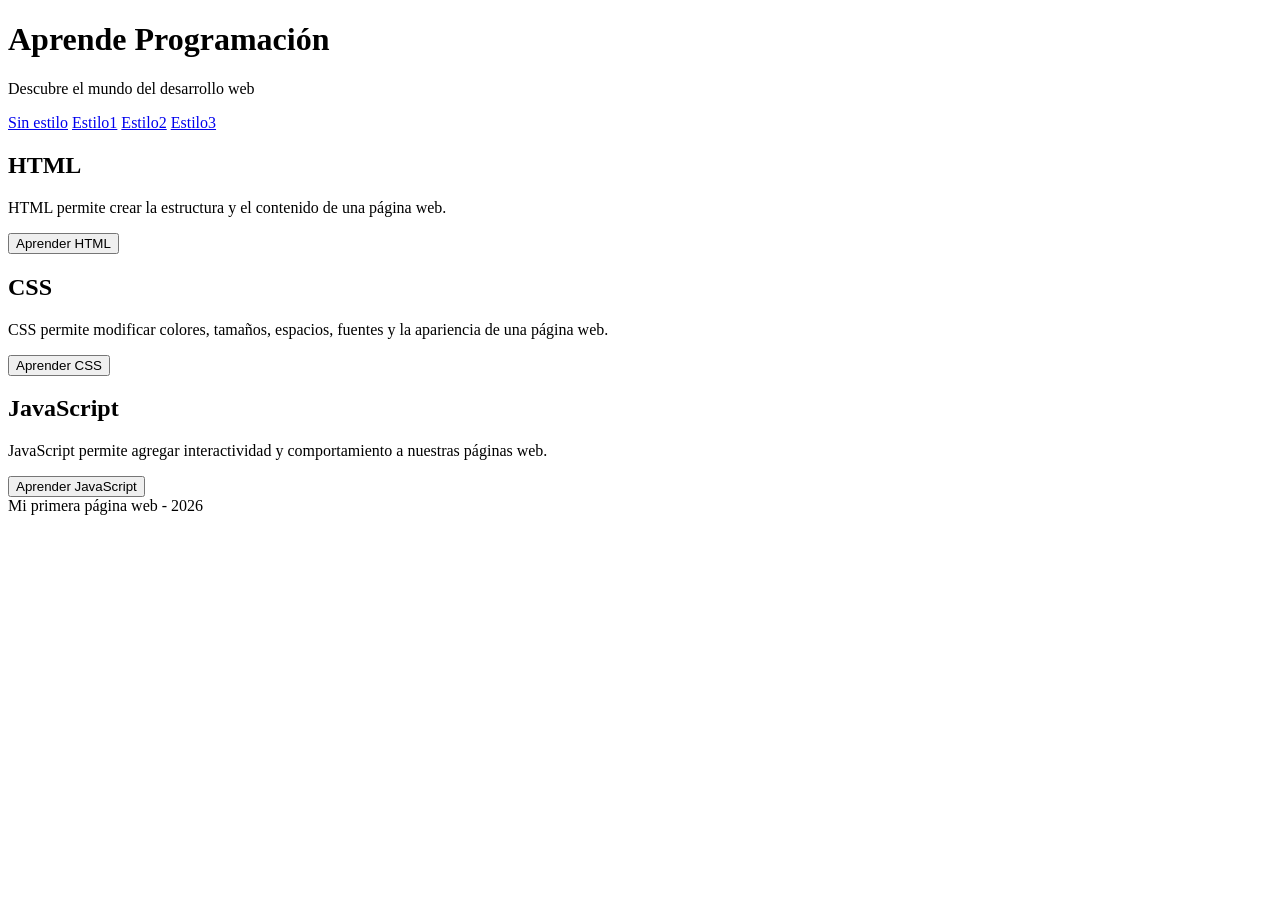
<file: evaluacion 6/index.htm>
<!DOCTYPE html>
<html lang="es">
<head>
    <meta charset="UTF-8">
    <meta name="viewport" content="width=device-width, initial-scale=1.0">
    <title>Aprende Programación</title>
<link rel="stylesheet" href="css/styles1">
</head>
<body>

    <div class="container">

        <header>
            <h1>Aprende Programación</h1>
            <p class="subtitle">Descubre el mundo del desarrollo web</p>
        </header>

        
        <nav class="style-switcher">
            <a href="#">Sin estilo</a>
            <a href="#">Estilo1</a>
            <a href="#">Estilo2</a>
            <a href="#">Estilo3</a>
        </nav>

        
        <main class="cards-grid">
            
            <!-- Tarjeta HTML -->
            <article class="card">
                <div>
                    <h2>HTML</h2>
                    <p>HTML permite crear la estructura y el contenido de una página web.</p>
                </div>
                <button>Aprender HTML</button>
            </article>

           
            <article class="card">
                <div>
                    <h2>CSS</h2>
                    <p>CSS permite modificar colores, tamaños, espacios, fuentes y la apariencia de una página web.</p>
                </div>
                <button>Aprender CSS</button>
            </article>

            
            <article class="card">
                <div>
                    <h2>JavaScript</h2>
                    <p>JavaScript permite agregar interactividad y comportamiento a nuestras páginas web.</p>
                </div>
                <button>Aprender JavaScript</button>
            </article>

        </main>
    </div>

    <!-- Pie de página con derechos -->
    <footer>
        Mi primera página web - 2026
    </footer>

</body>
</html>
</file>
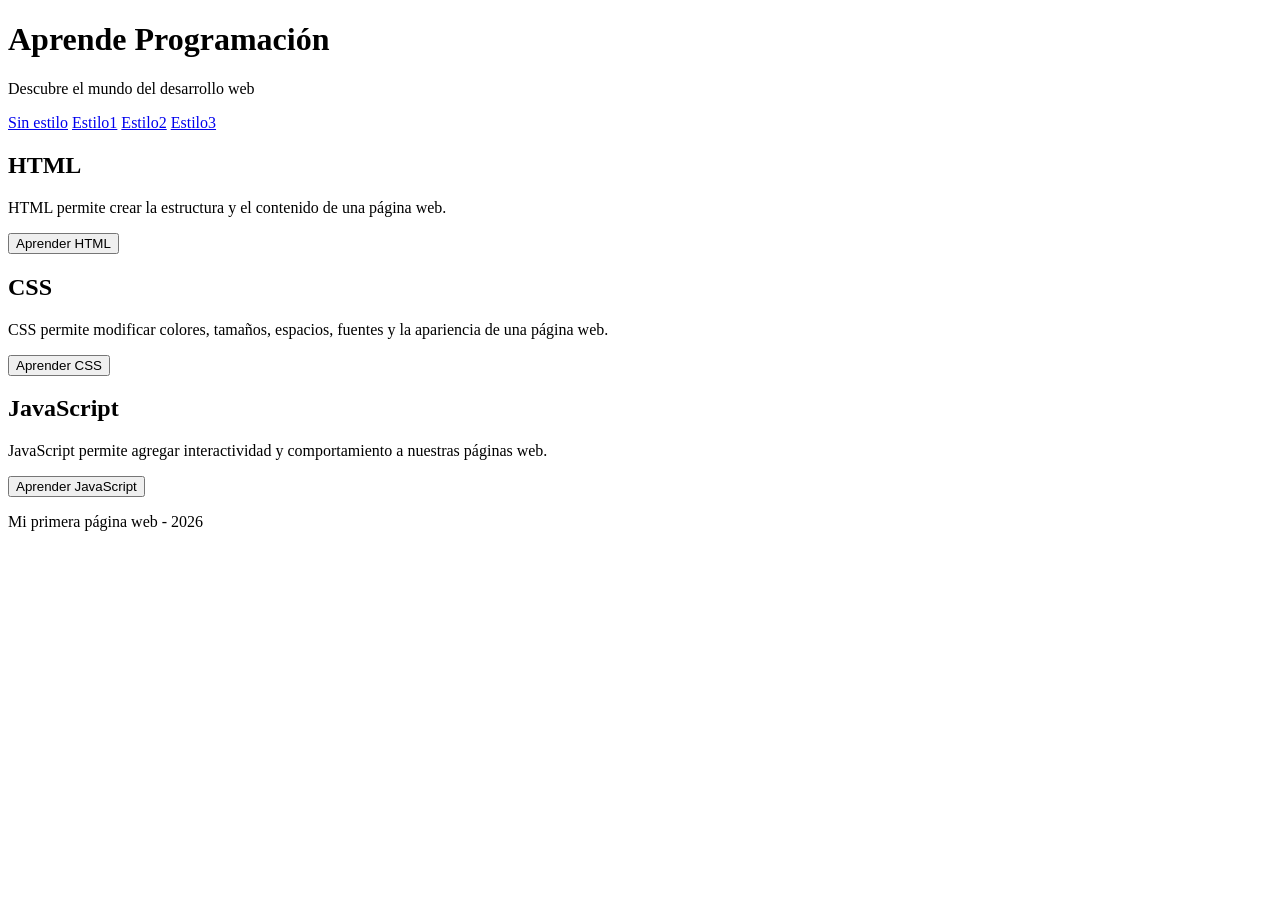
<file: evaluacion 6/index.html>
<!DOCTYPE html>
<html lang="es">
<head>
    <meta charset="UTF-8">
    <meta name="viewport" content="width=device-width, initial-scale=1.0">
    <title>Aprende Programación</title>
    <link rel="stylesheet" href="css/styles">
        
</head>
<body>

    <header>
        <h1>Aprende Programación</h1>
        <p class="subtitle">Descubre el mundo del desarrollo web</p>
        
        <!-- Enlaces de estilos que aparecen arriba -->
        <nav class="style-switcher">
            <a href="#">Sin estilo</a>
            <a href="#">Estilo1</a>
            <a href="#">Estilo2</a>
            <a href="#">Estilo3</a>
        </nav>
    </header>

    <main>
        <!-- Sección HTML -->
        <section class="course-section">
            <h2>HTML</h2>
            <p>HTML permite crear la estructura y el contenido de una página web.</p>
            <button type="button">Aprender HTML</button>
        </section>

        <!-- Sección CSS -->
        <section class="course-section">
            <h2>CSS</h2>
            <p>CSS permite modificar colores, tamaños, espacios, fuentes y la apariencia de una página web.</p>
            <button type="button">Aprender CSS</button>
        </section>

        <!-- Sección JavaScript -->
        <section class="course-section">
            <h2>JavaScript</h2>
            <p>JavaScript permite agregar interactividad y comportamiento a nuestras páginas web.</p>
            <button type="button">Aprender JavaScript</button>
        </section>
    </main>

    <footer>
        <p>Mi primera página web - 2026</p>
    </footer>

</body>
</html>
</file>
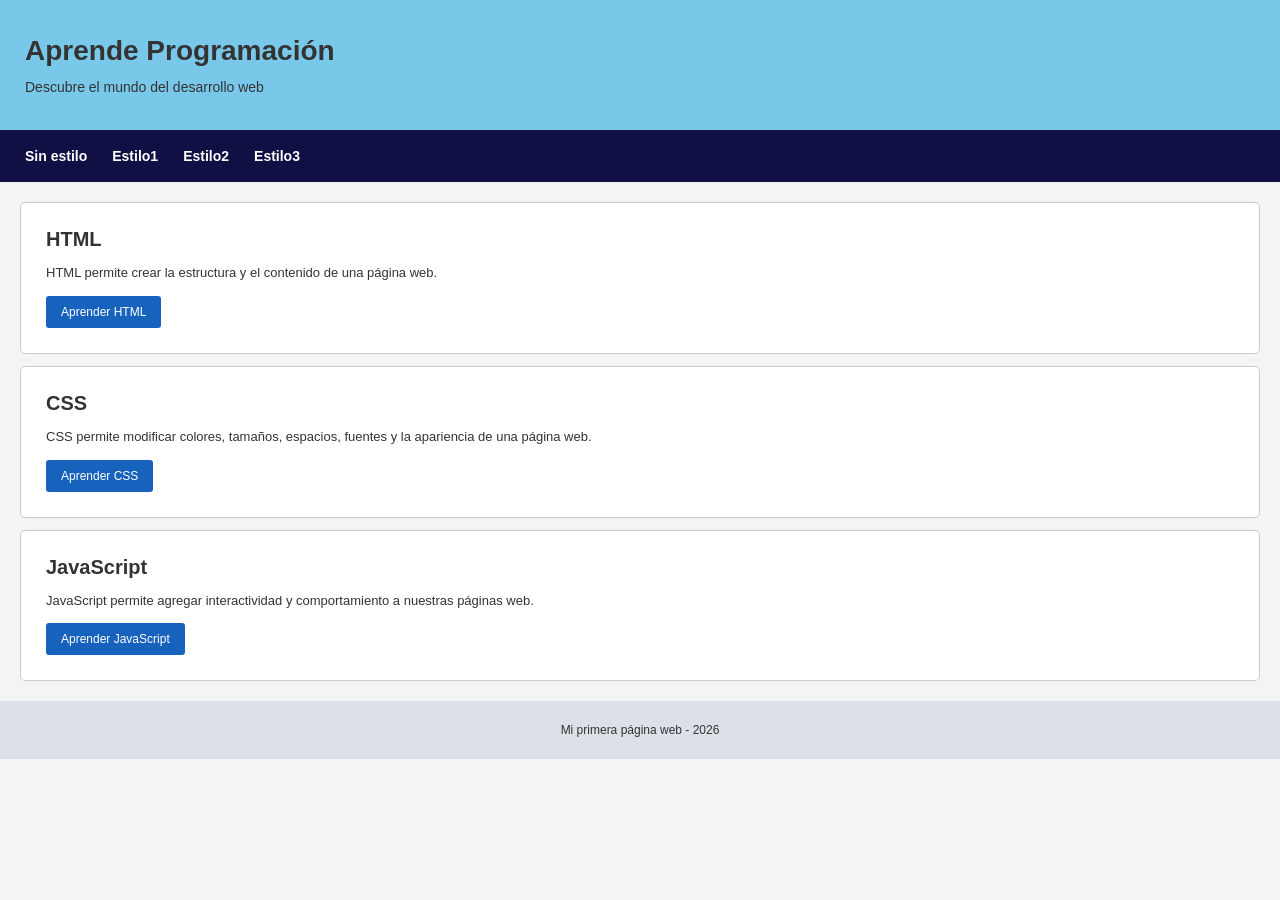
<file: reto10/index.htm>
<!DOCTYPE html>
<html lang="es">

<head>
    <meta charset="UTF-8">
    <meta name="viewport" content="width=device-width, initial-scale=1.0">
 <title>Aprende Programación</title>

    <link rel="stylesheet" href="css/style2.css">
</head>

<body>

    <header class="encabezado">

        <h1>Aprende Programación</h1>

        <p>Descubre el mundo del desarrollo web</p>

    </header>

    <nav class="menu">

        <a href="#">Sin estilo</a>
        <a href="#">Estilo1</a>
        <a href="#">Estilo2</a>
        <a href="#">Estilo3</a>

    </nav>

    <main class="contenedor">

        
        <section class="tarjeta">

            <h2>HTML</h2>

            <p>
                HTML permite crear la estructura
                y el contenido de una página web.
            </p>

            <button>Aprender HTML</button>

        </section>

        <section class="tarjeta">

            <h2>CSS</h2>

            <p>
                CSS permite modificar colores,
                tamaños, espacios, fuentes y la
                apariencia de una página web.
            </p>

            <button>Aprender CSS</button>

        </section>

        <section class="tarjeta">

            <h2>JavaScript</h2>

            <p>
                JavaScript permite agregar
                interactividad y comportamiento
                a nuestras páginas web.
            </p>

            <button>Aprender JavaScript</button>

        </section>

    </main>


    <footer class="pie">

        <p>Mi primera página web - 2026</p>

    </footer>

</body>

</html>
</file>
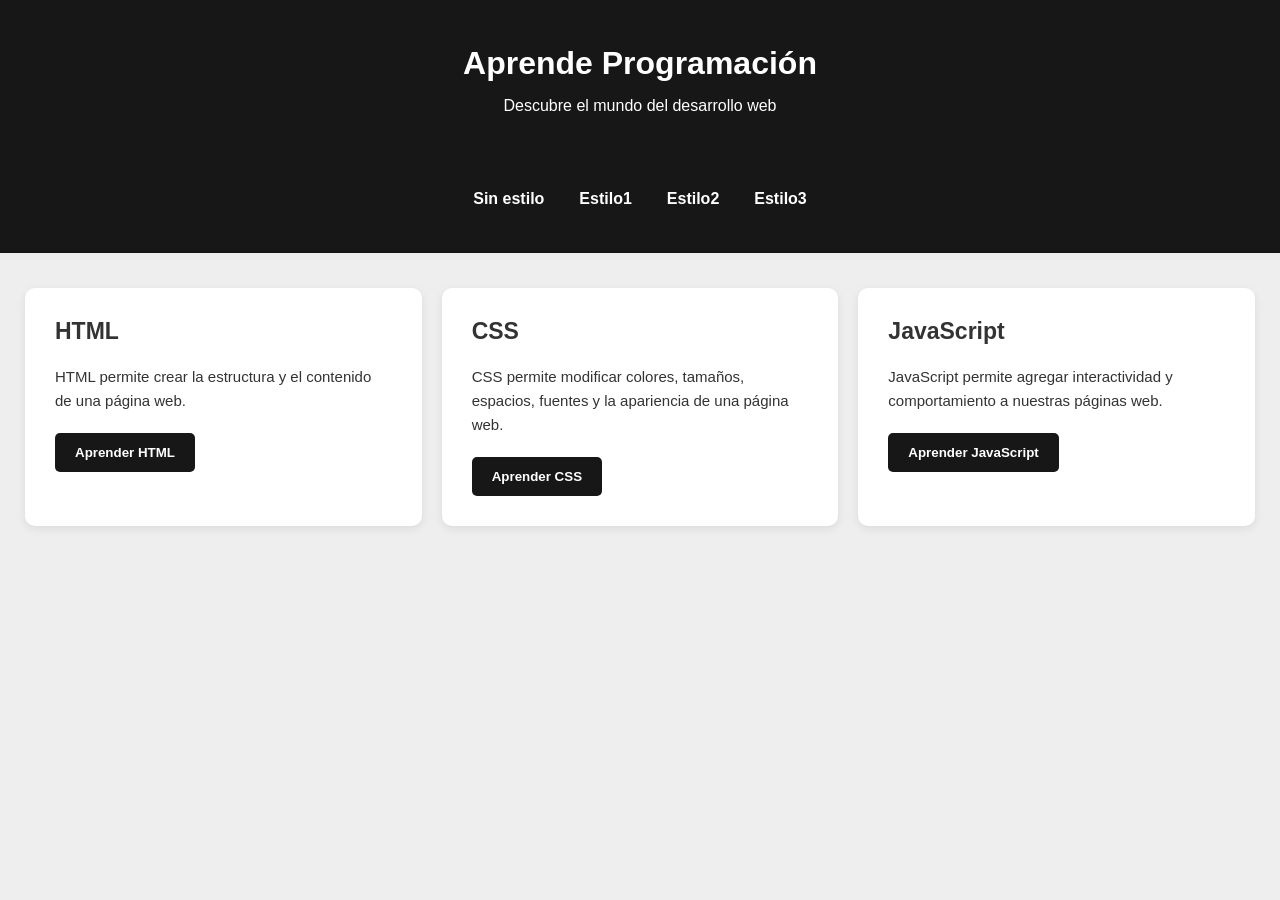
<file: reto10/index.html>
<!DOCTYPE html>
<html lang="es">
<head>
    <meta charset="UTF-8">
    <meta name="viewport" content="width=device-width, initial-scale=1.0">
    <title>Aprende Programación</title>
<link rel="stylesheet" href="css/style1.css">
</head>

<body>

    <!-- Encabezado principal -->
    <header class="encabezado">

        <h1>Aprende Programación</h1>

        <p>Descubre el mundo del desarrollo web</p>

        <!-- Menú de navegación -->
        <nav class="menu">
            <a href="#">Sin estilo</a>
            <a href="#">Estilo1</a>
            <a href="#">Estilo2</a>
            <a href="#">Estilo3</a>
        </nav>

    </header>

    <!-- Contenido principal -->
    <main class="contenedor">

        <!-- Tarjeta HTML -->
        <section class="tarjeta">
            <h2>HTML</h2>

            <p>
                HTML permite crear la estructura y el
                contenido de una página web.
            </p>

            <button>Aprender HTML</button>
        </section>

        <!-- Tarjeta CSS -->
        <section class="tarjeta">
            <h2>CSS</h2>

            <p>
                CSS permite modificar colores, tamaños,
                espacios, fuentes y la apariencia de
                una página web.
            </p>

            <button>Aprender CSS</button>
        </section>

        <!-- Tarjeta JavaScript -->
        <section class="tarjeta">
            <h2>JavaScript</h2>

            <p>
                JavaScript permite agregar interactividad
                y comportamiento a nuestras páginas web.
            </p>

            <button>Aprender JavaScript</button>
        </section>

    </main>

</body>
</html>
</file>
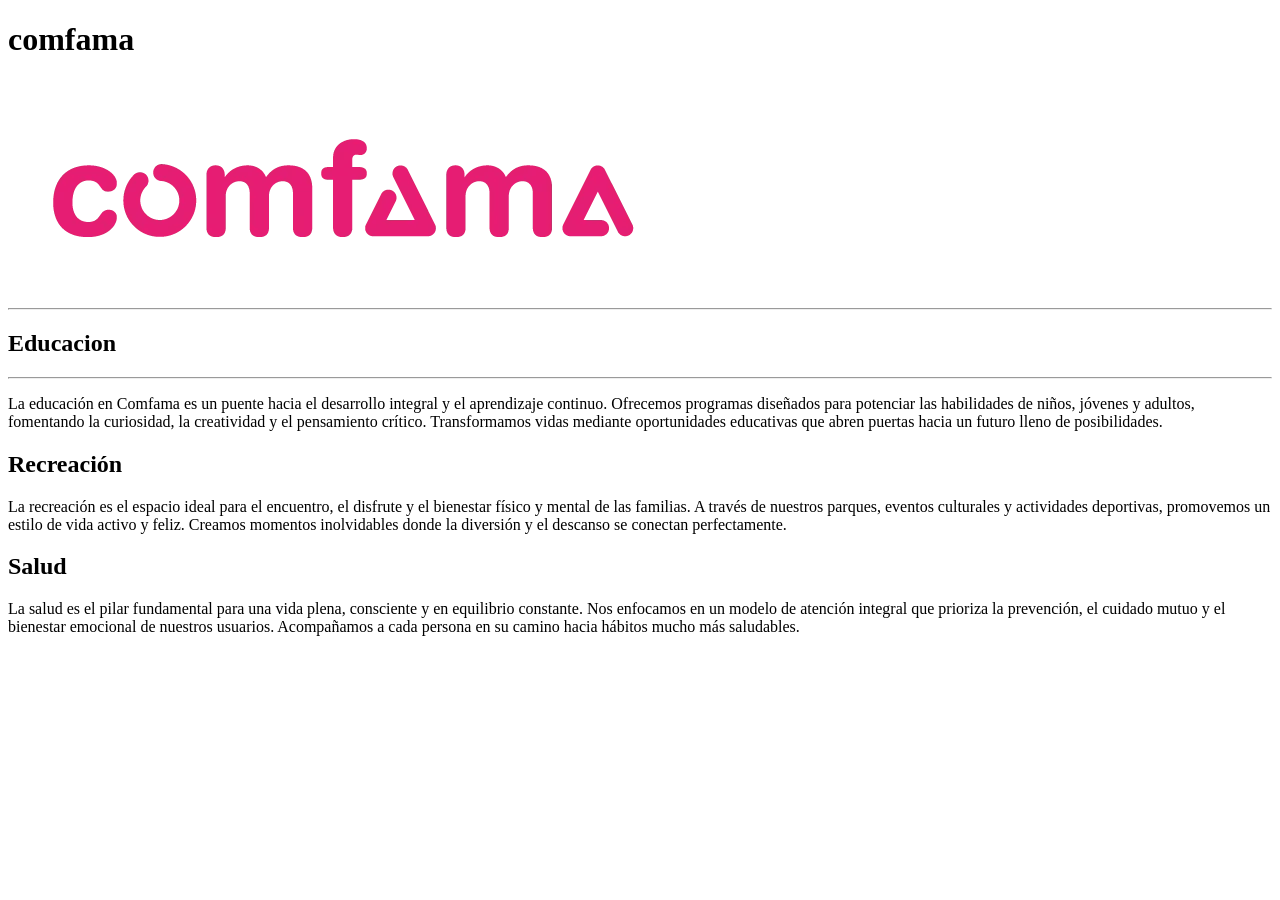
<file: comfama/comfamaindex.html>
<!DOCTYPE html>
<html lang="en">
<head>
    <meta charset="UTF-8">
    <meta name="viewport" content="width=device-width, initial-scale=1.0">
    <title>Comfama</title>
</head>

<body>
    <header>
        <h1>comfama</h1>
        <img src="logocomfama.jpg" alt="logo de comfama">
        <hr>
 </header>
 <main>

    <section>
        <h2>Educacion</h2>
        <hr>
       <p>La educación en Comfama es un puente hacia el desarrollo integral y el aprendizaje continuo. Ofrecemos programas diseñados para potenciar las habilidades de niños, jóvenes y adultos, fomentando la curiosidad, la creatividad y el pensamiento crítico. Transformamos vidas mediante oportunidades educativas que abren puertas hacia un futuro lleno de posibilidades.</p>
        </section>

        <section id="recreacion">
            <h2>Recreación</h2>
            <p>La recreación es el espacio ideal para el encuentro, el disfrute y el bienestar físico y mental de las familias. A través de nuestros parques, eventos culturales y actividades deportivas, promovemos un estilo de vida activo y feliz. Creamos momentos inolvidables donde la diversión y el descanso se conectan perfectamente.</p>
        </section>

        <section id="salud">
            <h2>Salud</h2>
            <p>La salud es el pilar fundamental para una vida plena, consciente y en equilibrio constante. Nos enfocamos en un modelo de atención integral que prioriza la prevención, el cuidado mutuo y el bienestar emocional de nuestros usuarios. Acompañamos a cada persona en su camino hacia hábitos mucho más saludables.</p>
        </section>
    </main>
</file>
<file: reto10/css/style2.css>
/* CONFIGURACIÓN GENERAL */
* {
    margin: 0;
    padding: 0;
    box-sizing: border-box;
}

/* CUERPO DE LA PÁGINA */
body {
    font-family: Arial, Helvetica, sans-serif;
    background-color: #f4f4f4;
    color: #333;
}

/* ENCABEZADO */
.encabezado {
    display: flex;
    flex-direction: column;
    justify-content: center;
    align-items: flex-start;

    background-color: #79c8e9;
    padding: 35px 25px;
}

.encabezado h1 {
    font-size: 28px;
    margin-bottom: 12px;
}

.encabezado p {
    font-size: 14px;
}

/* MENÚ DE NAVEGACIÓN */
.menu {
    display: flex;
    flex-direction: row;
    justify-content: flex-start;
    align-items: center;

    gap: 25px;
    background-color: #101044;
    padding: 18px 25px;
    flex-wrap: wrap;
}

.menu a {
    color: white;
    text-decoration: none;
    font-size: 14px;
    font-weight: bold;
}

.menu a:hover {
    color: #79c8e9;
}

/* CONTENEDOR PRINCIPAL */
.contenedor {
    display: flex;
    flex-direction: column;
    justify-content: center;
    align-items: stretch;

    gap: 12px;
    padding: 20px;
}

/* TARJETAS */
.tarjeta {
    display: flex;
    flex-direction: column;
    justify-content: center;
    align-items: flex-start;

    background-color: white;
    border: 1px solid #cccccc;
    border-radius: 5px;

    padding: 25px;
    width: 100%;
    min-height: 125px;
}

/* TÍTULOS */
.tarjeta h2 {
    font-size: 20px;
    margin-bottom: 12px;
}

/* DESCRIPCIONES */
.tarjeta p {
    font-size: 13px;
    line-height: 1.6;
    margin-bottom: 12px;
}

/* BOTONES */
.tarjeta button {
    background-color: #1762bd;
    color: white;

    border: none;
    border-radius: 3px;

    padding: 9px 15px;
    font-size: 12px;

    cursor: pointer;
}

.tarjeta button:hover {
    background-color: #10478d;
}

/* PIE DE PÁGINA */
.pie {
    display: flex;
    justify-content: center;
    align-items: center;

    background-color: #dce1e8;
    padding: 22px;
    font-size: 12px;
}
</file>
<file: reto10/css/style1.css>
/* Configuración general */
* {
    margin: 0;
    padding: 0;
    box-sizing: border-box;
}

/* Estilos del cuerpo */
body {
    font-family: Arial, Helvetica, sans-serif;
    background-color: #eeeeee;
    color: #333333;
}

/* Encabezado principal */
.encabezado {
    background-color: #171717;
    color: white;
    text-align: center;
    padding: 45px 20px;
}

/* Título */
.encabezado h1 {
    font-size: 32px;
    margin-bottom: 15px;
}

/* Subtítulo */
.encabezado p {
    font-size: 16px;
    margin-bottom: 75px;
}
/* MENÚ DE NAVEGACIÓN */
.menu {
    display: flex;
    flex-direction: row;
    justify-content: center;
    align-items: center;
    gap: 35px;
    flex-wrap: nowrap;
    margin-top: 30px;
}

.menu a {
    display: inline-block;
    color: white;
    text-decoration: none;
    font-size: 16px;
    font-weight: bold;
}

.menu a:hover {
    color: #aaaaaa;
}
/* CONTENEDOR PRINCIPAL */
.contenedor {
    display: flex;
    flex-direction: row;
    justify-content: center;
    align-items: stretch;
    flex-wrap: nowrap;
    gap: 20px;
    width: 100%;
    padding: 35px 25px;
}

/* TARJETAS */
.tarjeta {
    background-color: white;
    padding: 30px;
    border-radius: 10px;
    flex: 1 1 0;
    min-width: 0;
    max-width: none;
    box-shadow: 0 3px 10px rgba(0,0,0,0.08);
}

/* Diseño de cada tarjeta */
.tarjeta {
    background-color: white;
    padding: 30px;
    border-radius: 10px;
    flex: 1 1 280px;
    max-width: 400px;
    min-height: 220px;
    box-shadow: 0 3px 10px rgba(0,0,0,0.08);
}

/* Títulos de las tarjetas */
.tarjeta h2 {
    font-size: 23px;
    margin-bottom: 20px;
}

/* Párrafos */
.tarjeta p {
    font-size: 15px;
    line-height: 1.6;
    margin-bottom: 20px;
}

/* Botones */
.tarjeta button {
    background-color: #171717;
    color: white;
    border: none;
    padding: 12px 20px;
    border-radius: 5px;
    cursor: pointer;
    font-weight: bold;
    transition: 0.3s;
}

.tarjeta button:hover {
    background-color: #444444;
}
</file>
